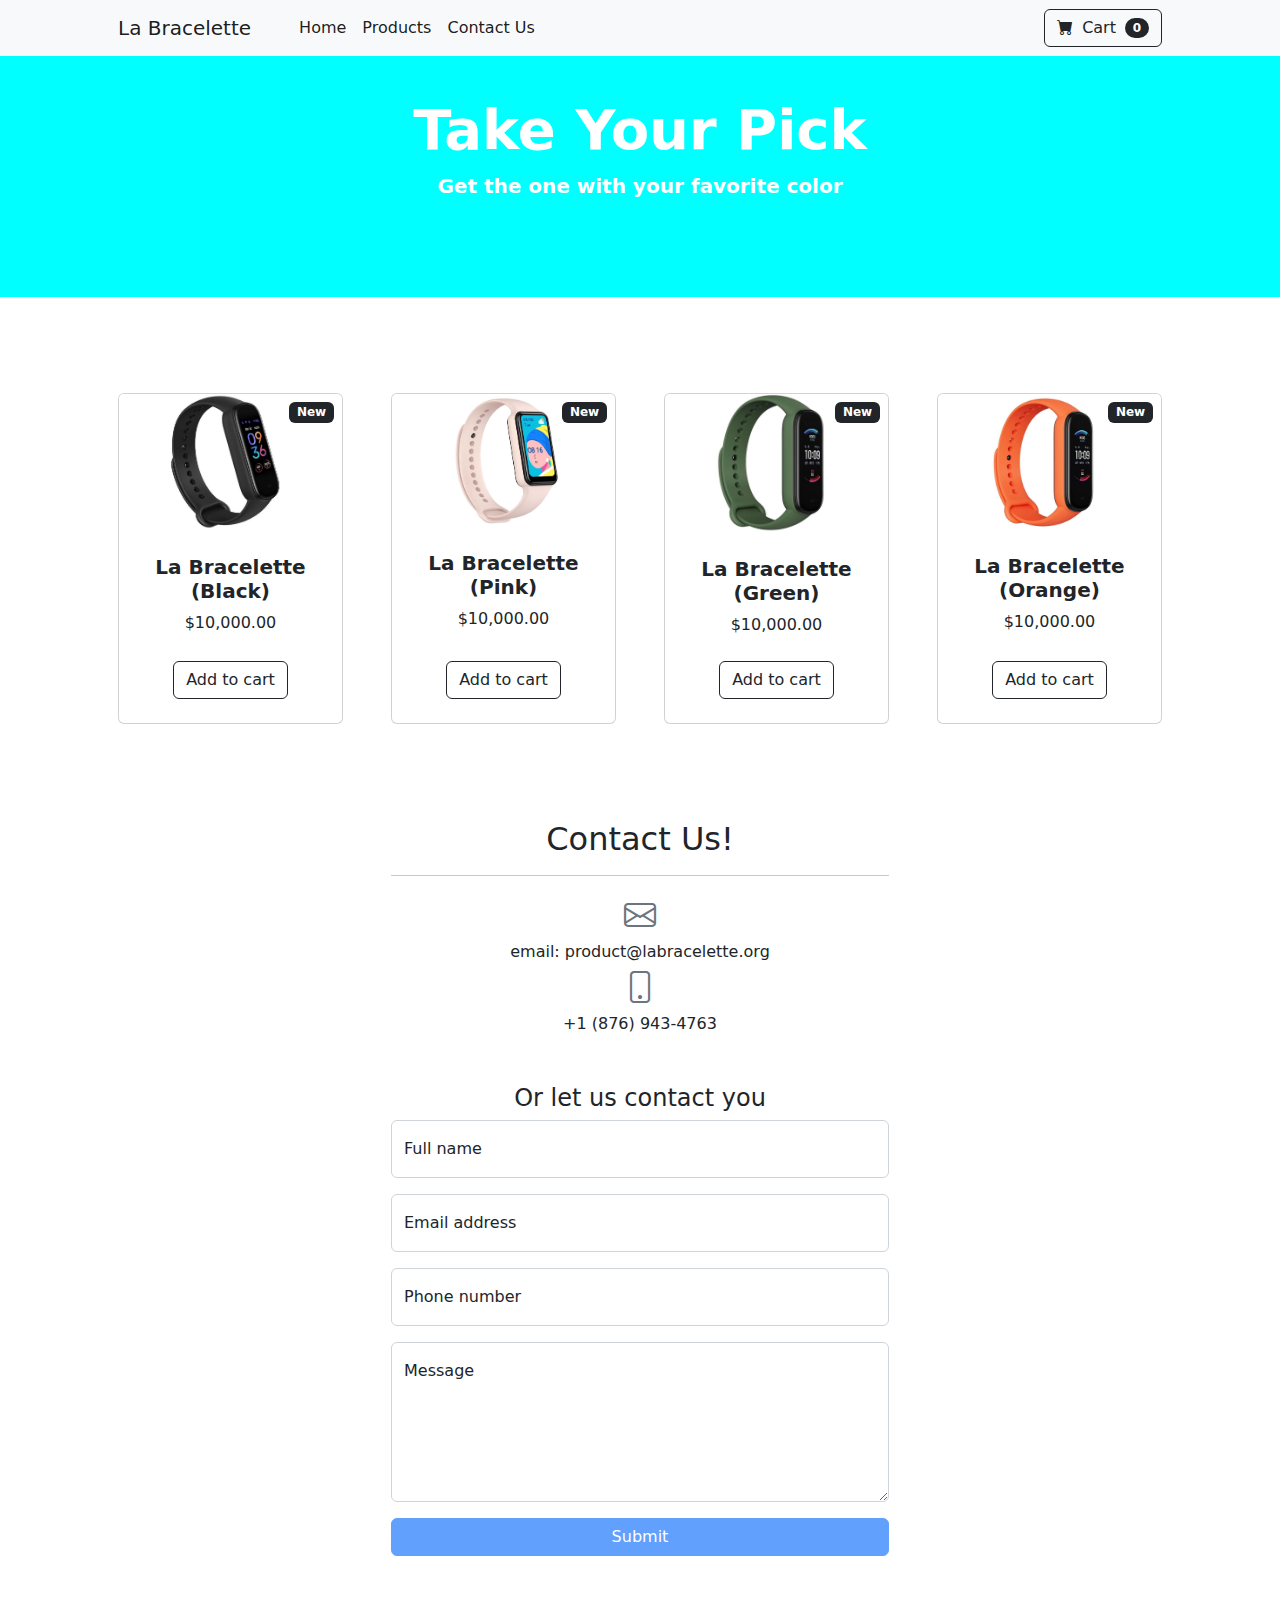
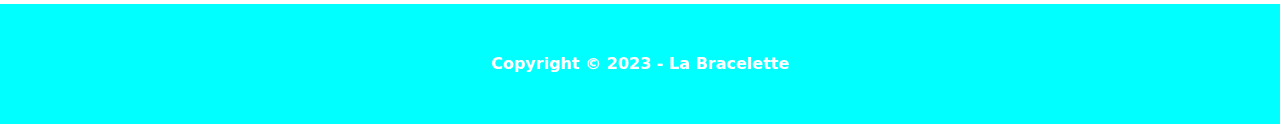
<file: p1/index.html>
<!DOCTYPE html>
<html lang="en">
    <head>
        <meta charset="utf-8" />
        <meta name="viewport" content="width=device-width, initial-scale=1, shrink-to-fit=no" />
        <meta name="description" content="" />
        <meta name="author" content="" />
        <title>La Bracelette: Health and Alert Button</title>
        <!-- Favicon-->
        <link rel="icon" type="image/x-icon" href="assets/favicon.ico" />
        <!-- Bootstrap icons-->
        <link href="https://cdn.jsdelivr.net/npm/bootstrap-icons@1.5.0/font/bootstrap-icons.css" rel="stylesheet" />
        <!-- Core theme CSS (includes Bootstrap)-->
        <link href="css/styles.css" rel="stylesheet" />
    </head>
    <body>
        <!-- Navigation-->
        <nav class="navbar navbar-expand-lg navbar-light bg-light fixed-top">
            <div class="container px-4 px-lg-5">
                <a class="navbar-brand">La Bracelette</a>
                <button class="navbar-toggler" type="button" data-bs-toggle="collapse" data-bs-target="#navbarSupportedContent" aria-controls="navbarSupportedContent" aria-expanded="false" aria-label="Toggle navigation"><span class="navbar-toggler-icon"></span></button>
                <div class="collapse navbar-collapse" id="navbarSupportedContent">
                    <ul class="navbar-nav me-auto mb-2 mb-lg-0 ms-lg-4">
                        <li class="nav-item"><a class="nav-link active" aria-current="page" href="../index.html">Home</a></li>
                        <li class="nav-item"><a class="nav-link active" href="index.html">Products</a></li>
                        <li class="nav-item"><a class="nav-link active" href="#contact">Contact Us</a></li>
                    </ul>
                    <a class="btn btn-outline-dark" href="../p2/index.html">
                        <i class="bi-cart-fill me-1"></i>
                        Cart
                        <span class="badge bg-dark text-white ms-1 rounded-pill" id="cart">0</span>
                    </a>
                </div>
            </div>
        </nav>
        <!-- Header-->
        <header class="bg-skyblue py-5">
            <div class="container px-4 px-lg-5 my-5">
                <div class="text-center text-white">
                    <h1 class="display-4 fw-bolder">Take Your Pick</h1>
                    <p class="lead fw-bolder text-white mb-0">Get the one with your favorite color</p>
                </div>
            </div>
        </header>
        <!-- Section-->
        <section class="py-5">
            <div class="container px-4 px-lg-5 mt-5">
                <div class="row gx-4 gx-lg-5 row-cols-2 row-cols-md-3 row-cols-xl-4 justify-content-center">
                    <div class="col mb-5">
                        <div class="card h-100">
                            <!-- Status badge-->
                            <div class="badge bg-dark text-white position-absolute" style="top: 0.5rem; right: 0.5rem">New</div>
                            <!-- Product image-->
                            <img class="card-img-top" src="watchBlack.JPG" alt="..." />
                            <!-- Product details-->
                            <div class="card-body p-4">
                                <div class="text-center">
                                    <!-- Product name-->
                                    <h5 class="fw-bolder">La Bracelette (Black)</h5>
                                    <!-- Product price-->
                                    $10,000.00
                                </div>
                            </div>
                            <!-- Product actions-->
                            <div class="card-footer p-4 pt-0 border-top-0 bg-transparent">
                                <div class="text-center"><a class="btn btn-outline-dark mt-auto" id="add_btn_black" href="#">Add to cart</a></div>
                            </div>
                        </div>
                    </div>
                    <div class="col mb-5">
                        <div class="card h-100">
                            <!-- Status badge-->
                            <div class="badge bg-dark text-white position-absolute" style="top: 0.5rem; right: 0.5rem">New</div>
                            <!-- Product image-->
                            <img class="card-img-top" src="watchPink.JPG" alt="..." />
                            <!-- Product details-->
                            <div class="card-body p-4">
                                <div class="text-center">
                                    <!-- Product name-->
                                    <h5 class="fw-bolder">La Bracelette (Pink)</h5>
                                    <!-- Product price-->
                                    $10,000.00
                                </div>
                            </div>
                            <!-- Product actions-->
                            <div class="card-footer p-4 pt-0 border-top-0 bg-transparent">
                                <div class="text-center"><a class="btn btn-outline-dark mt-auto" id="add_btn_pink" href="#">Add to cart</a></div>
                            </div>
                        </div>
                    </div>
                    <div class="col mb-5">
                        <div class="card h-100">
                            <!-- Status badge-->
                            <div class="badge bg-dark text-white position-absolute" style="top: 0.5rem; right: 0.5rem">New</div>
                            <!-- Product image-->
                            <img class="card-img-top" src="watchGreen.JPG" alt="..." />
                            <!-- Product details-->
                            <div class="card-body p-4">
                                <div class="text-center">
                                    <!-- Product name-->
                                    <h5 class="fw-bolder">La Bracelette (Green)</h5>
                                    <!-- Product price-->
                                    $10,000.00
                                </div>
                            </div>
                            <!-- Product actions-->
                            <div class="card-footer p-4 pt-0 border-top-0 bg-transparent">
                                <div class="text-center"><a class="btn btn-outline-dark mt-auto" id="add_btn_green" href="#">Add to cart</a></div>
                            </div>
                        </div>
                    </div>
                    <div class="col mb-5">
                        <div class="card h-100">
                            <!-- Status badge-->
                            <div class="badge bg-dark text-white position-absolute" style="top: 0.5rem; right: 0.5rem">New</div>
                            <!-- Product image-->
                            <img class="card-img-top" src="watchOrange.JPG" alt="..." />
                            <!-- Product details-->
                            <div class="card-body p-4">
                                <div class="text-center">
                                    <!-- Product name-->
                                    <h5 class="fw-bolder">La Bracelette (Orange)</h5>
                                    
                                    <!-- Product price-->
                                    $10,000.00
                                </div>
                            </div>
                            <!-- Product actions-->
                            <div class="card-footer p-4 pt-0 border-top-0 bg-transparent">
                                <div class="text-center"><a class="btn btn-outline-dark mt-auto" id="add_btn_orange" href="#">Add to cart</a></div>
                            </div>
                        </div>
                    </div>
                  
                   
                    
                    
                </div>
            </div>
        </section>
         <!-- Contact-->
         <section class="page-section" id="contact">
            <div class="container px-4 px-lg-5">
                <div class="row gx-4 gx-lg-5 justify-content-center">
                    <div class="col-lg-8 col-xl-6 text-center">
                        <h2 class="mt-0">Contact Us!</h2>
                        <hr class="divider" />
                        <i class=" bi-envelope fs-2 mb-3 text-muted"></i>

                        <div>email: product@labracelette.org</div>

                        <i class="bi-phone fs-2 mb-3 text-muted"></i>

                        <div>+1 (876) 943-4763</div>
                        
                    </div>
                </div>
                <br><br>
                <h4 class="mt-0 text-center">Or let us contact you</h4>
                <div class="row gx-4 gx-lg-5 justify-content-center mb-5">
                    <div class="col-lg-6">
                        <!-- * * * * * * * * * * * * * * *-->
                        <!-- * * SB Forms Contact Form * *-->
                        <!-- * * * * * * * * * * * * * * *-->
                        <!-- This form is pre-integrated with SB Forms.-->
                        <!-- To make this form functional, sign up at-->
                        <!-- https://startbootstrap.com/solution/contact-forms-->
                        <!-- to get an API token!-->
                        <form id="contactForm" data-sb-form-api-token="API_TOKEN">
                            <!-- Name input-->
                            <div class="form-floating mb-3">
                                <input class="form-control" id="name" type="text" placeholder="Enter your name..." data-sb-validations="required" />
                                <label for="name">Full name</label>
                                <div class="invalid-feedback" data-sb-feedback="name:required">A name is required.</div>
                            </div>
                            <!-- Email address input-->
                            <div class="form-floating mb-3">
                                <input class="form-control" id="email" type="email" placeholder="name@example.com" data-sb-validations="required,email" />
                                <label for="email">Email address</label>
                                <div class="invalid-feedback" data-sb-feedback="email:required">An email is required.</div>
                                <div class="invalid-feedback" data-sb-feedback="email:email">Email is not valid.</div>
                            </div>
                            <!-- Phone number input-->
                            <div class="form-floating mb-3">
                                <input class="form-control" id="phone" type="tel" placeholder="(123) 456-7890" data-sb-validations="required" />
                                <label for="phone">Phone number</label>
                                <div class="invalid-feedback" data-sb-feedback="phone:required">A phone number is required.</div>
                            </div>
                            <!-- Message input-->
                            <div class="form-floating mb-3">
                                <textarea class="form-control" id="message" type="text" placeholder="Enter your message here..." style="height: 10rem" data-sb-validations="required"></textarea>
                                <label for="message">Message</label>
                                <div class="invalid-feedback" data-sb-feedback="message:required">A message is required.</div>
                            </div>
                            <!-- Submit success message-->
                            <!---->
                            <!-- This is what your users will see when the form-->
                            <!-- has successfully submitted-->
                            <div class="d-none" id="submitSuccessMessage">
                                <div class="text-center mb-3">
                                    <div class="fw-bolder">Submission successful!</div>
                                    We will be in contact
                                </div>
                            </div>
                            <!-- Submit error message-->
                            <!---->
                            <!-- This is what your users will see when there is-->
                            <!-- an error submitting the form-->
                            <div class="d-none" id="submitErrorMessage"><div class="text-center text-danger mb-3">Error sending message!</div></div>
                            <!-- Submit Button-->
                            <div class="d-grid"><button class="btn btn-primary btn-xl disabled" id="submitButton" type="submit">Submit</button></div>
                        </form>
                    </div>
                </div>
            </div>
        </section>
        <!-- Footer-->
        <footer class="py-5 bg-skyblue">
            <div class="container"><p class="m-0 text-center text-white fw-bolder">Copyright &copy; 2023 - La Bracelette</p></div>
        </footer>
        <!-- Bootstrap core JS-->
        <script src="https://cdn.jsdelivr.net/npm/bootstrap@5.2.3/dist/js/bootstrap.bundle.min.js"></script>
        <!-- Core theme JS-->
        <script src="js/scripts.js"></script>
        <script src="../js/myscripts.js"></script>
        <!-- * * * * * * * * * * * * * * * * * * * * * * * * * * * * * * * * * * * * * * * *-->
        <!-- * *                               SB Forms JS                               * *-->
        <!-- * * Activate your form at https://startbootstrap.com/solution/contact-forms * *-->
        <!-- * * * * * * * * * * * * * * * * * * * * * * * * * * * * * * * * * * * * * * * *-->
        <script src="https://cdn.startbootstrap.com/sb-forms-latest.js"></script>
    </body>
</html>
</file>
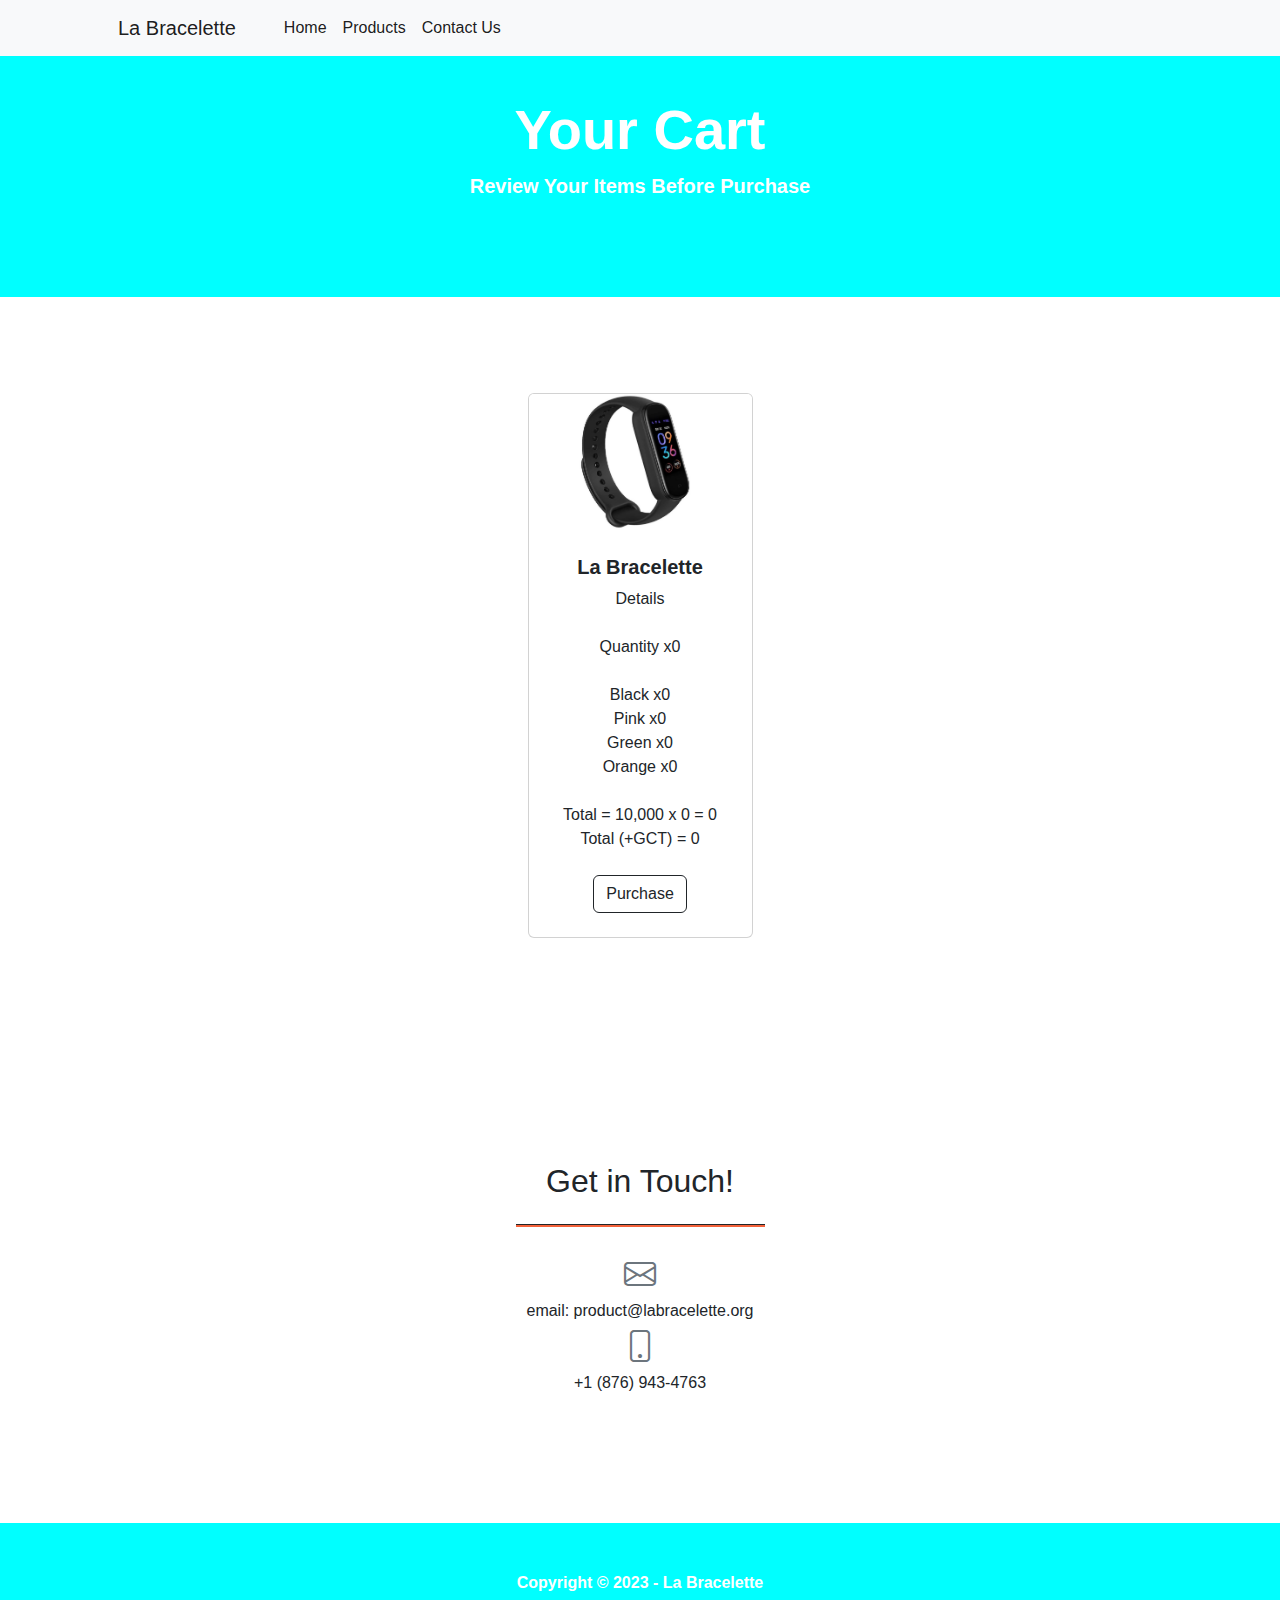
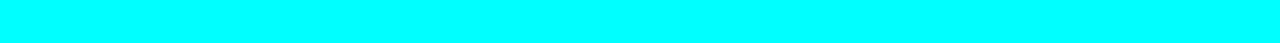
<file: p2/index.html>
<!DOCTYPE html>
<html lang="en">
    <head>
        <meta charset="utf-8" />
        <meta name="viewport" content="width=device-width, initial-scale=1, shrink-to-fit=no" />
        <meta name="description" content="" />
        <meta name="author" content="" />
        <title>La Bracelette: Health and Alert Button</title>
        <!-- Favicon-->
        <link rel="icon" type="image/x-icon" href="assets/favicon.ico" />
        <!-- Bootstrap icons-->
        <link href="https://cdn.jsdelivr.net/npm/bootstrap-icons@1.5.0/font/bootstrap-icons.css" rel="stylesheet" />
        <!-- Core theme CSS (includes Bootstrap)-->
        <link href="css/styles.css" rel="stylesheet" />
    </head>
    <body>
        <!-- Navigation-->
        <nav class="navbar navbar-expand-lg navbar-light bg-light fixed-top">
            <div class="container px-4 px-lg-5">
                <a class="navbar-brand">La Bracelette</a>
                <button class="navbar-toggler" type="button" data-bs-toggle="collapse" data-bs-target="#navbarSupportedContent" aria-controls="navbarSupportedContent" aria-expanded="false" aria-label="Toggle navigation"><span class="navbar-toggler-icon"></span></button>
                <div class="collapse navbar-collapse" id="navbarSupportedContent">
                    <ul class="navbar-nav me-auto mb-2 mb-lg-0 ms-lg-4">
                        <li class="nav-item"><a class="nav-link active" aria-current="page" href="../index.html">Home</a></li>
                        <li class="nav-item"><a class="nav-link active" href="../p1/index.html">Products</a></li>
                        <li class="nav-item"><a class="nav-link active" href="#contact">Contact Us</a></li>
                    </ul>
                </div>
            </div>
        </nav>
        <!-- Header-->
        <header class="bg-skyblue py-5">
            <div class="container px-4 px-lg-5 my-5">
                <div class="text-center text-white">
                    <h1 class="display-4 fw-bolder">Your Cart</h1>
                    <p class="lead fw-bolder text-white mb-0">Review Your Items Before Purchase</p>
                </div>
            </div>
        </header>
        <!-- Section-->
        <section class="py-5">
            <div class="container px-4 px-lg-5 mt-5">
                <div class="row gx-4 gx-lg-5 row-cols-2 row-cols-md-3 row-cols-xl-4 justify-content-center">
                    <div class="col mb-5">
                        <div class="card h-100">
                            <!-- Product image-->
                            <img class="card-img-top" src="watchBlack.JPG" alt="..." />
                            <!-- Product details-->
                            <div class="card-body p-4">
                                <div class="text-center">
                                    <!-- Product name-->
                                    <h5 class="fw-bolder">La Bracelette</h5>
                                    <!-- Product price-->
                                    Details
                                </div>
                            </div>
                            <!-- Product actions-->
                            <div class="card-footer p-4 pt-0 border-top-0 bg-transparent text-center">
                                Quantity x<span id="quantity">0</span>
                                <br><br>
                                Black x<span class="calm" id="black">0</span> <br>
                                Pink x<span id="pink">0</span> <br>
                                Green x<span id="green">0</span> <br>
                                Orange x<span id="orange">0</span> <br><br>

                                Total = 10,000 x <span id="total_quantity">0</span> = <span id="total">0</span> <br>
                                Total (+GCT) = <span id="totalAfterTax">0</span> <br><br>



                                <div class="text-center" id="btnp"><button type="button" class="btn btn-outline-dark mt-auto" id="purchase_btn" data-bs-toggle="modal" data-bs-target="#exampleModalCenter">Purchase</button></div>

                            </div>
                            
                        </div>
                     
                    </div>   
                    
                </div>
                <!-- Modal -->
                <div class="modal fade" id="exampleModalCenter" tabindex="-1" role="dialog" aria-labelledby="exampleModalCenterTitle" aria-hidden="true">
                    <div class="modal-dialog modal-dialog-centered" role="document">
                        <div class="modal-content">
                            <div class="modal-header">
                                <h5 class="modal-title" id="exampleModalLongTitle">Receipt</h5>
                                <button type="button" class="close" data-bs-dismiss="modal" aria-label="Close">
                                    <span aria-hidden="true">&times;</span>
                                </button>
                            </div>
                            <div class="modal-body">
                                Quantity x<span id="quantityP">0</span>
                                <br><br>
                                Black x<span id="blackP">0</span> <br>
                                Pink x<span id="pinkP">0</span> <br>
                                Green x<span id="greenP">0</span> <br>
                                Orange x<span id="orangeP">0</span> <br><br>

                                Total = 10,000 x <span id="total_quantityP">0</span> = <span id="totalP">0</span> <br>
                                Total (+GCT) = <span id="totalAfterTaxP">0</span> <br><br>

                            </div>
                            <div class="modal-footer">
                                PURCHASE SUCCESSFUL!
                                <button type="button" class="btn btn-secondary" data-bs-dismiss="modal">Close</button>
                            </div>
                        </div>
                    </div>
                </div>
            </div>

        </section>


         <!-- Contact-->
         <section class="page-section" id="contact">
            <div class="container px-4 px-lg-5">
                <div class="row gx-4 gx-lg-5 justify-content-center">
                    <div class="col-lg-8 col-xl-6 text-center">
                        <h2 class="mt-0">Get in Touch!</h2>
                        <hr class="divider" />
                        <i class=" bi-envelope fs-2 mb-3 text-muted"></i>

                        <div>email: product@labracelette.org</div>

                        <i class="bi-phone fs-2 mb-3 text-muted"></i>

                        <div>+1 (876) 943-4763</div>
                        
                    </div>
                </div>
                
            </div>

        </section>
        <!-- Footer-->
        <footer class="py-5 bg-skyblue">
            <div class="container"><p class="m-0 text-center text-white fw-bolder">Copyright &copy; 2023 - La Bracelette</p></div>
        </footer>
        <!-- Bootstrap core JS-->
        <script src="https://cdn.jsdelivr.net/npm/bootstrap@5.2.3/dist/js/bootstrap.bundle.min.js"></script>
        <!-- Core theme JS-->
        <script src="js/scripts.js"></script>
        <script src="../js/myscripts.js"></script>
        <!-- * * * * * * * * * * * * * * * * * * * * * * * * * * * * * * * * * * * * * * * *-->
        <!-- * *                               SB Forms JS                               * *-->
        <!-- * * Activate your form at https://startbootstrap.com/solution/contact-forms * *-->
        <!-- * * * * * * * * * * * * * * * * * * * * * * * * * * * * * * * * * * * * * * * *-->
        <script src="https://cdn.startbootstrap.com/sb-forms-latest.js"></script>
    </body>
</html>
</file>
